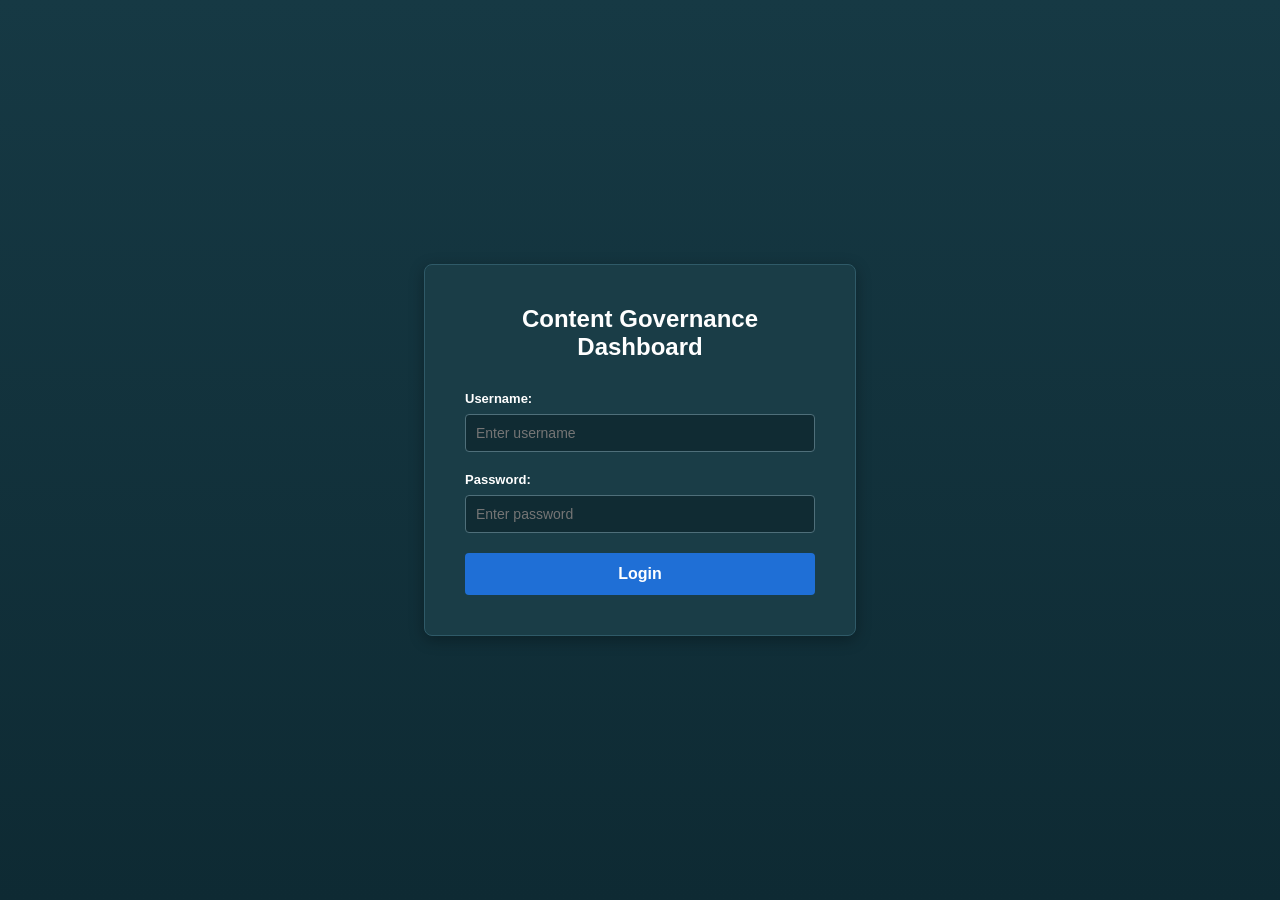
<file: about.html>
<!DOCTYPE html>
<html>
<head>
  <meta charset="UTF-8">
  <title>About - Content Governance Dashboard</title>
  <link rel="stylesheet" href="style.css">
</head>
<body>
  <nav class="navbar">
    <div class="navbar-container">
      <div class="navbar-brand">
        <div class="brand-icon">⚙️</div>
        <span class="brand-text">Content Ops</span>
      </div>
      <ul class="navbar-menu">
        <li><a href="index.html">Dashboard</a></li>
        <li><a href="mpr-deck.html">MPR Deck</a></li>
        <li><a href="snake-case.html">Snake Case</a></li>
        <li><a href="text-compare.html">Text Compare</a></li>
        <li><a href="url-encoder.html">URL Encoder</a></li>
        <li><a href="about.html" class="active">About</a></li>
      </ul>
      <div class="navbar-right">
        <span id="userDisplay">Welcome, User</span>
        <button onclick="logout()" class="logout-btn">Logout</button>
      </div>
    </div>
  </nav>

  <div class="container">
    <h1>About Content Governance Dashboard</h1>

    <div class="about-section">
      <h2>Overview</h2>
      <p>The Content Governance Dashboard is a comprehensive tool designed to manage and track content records efficiently. It provides a user-friendly interface for organizing, filtering, and exporting content governance data.</p>
    </div>

    <div class="about-section">
      <h2>Key Features</h2>
      <ul class="features-list">
        <li><strong>Dashboard:</strong> View and manage all content records with real-time editing capabilities</li>
        <li><strong>Date Range Filtering:</strong> Filter records by expiry date range to view specific content</li>
        <li><strong>Data Export:</strong> Export filtered or all records as CSV files for further analysis</li>
        <li><strong>Local Storage:</strong> Secure data persistence using browser local storage</li>
        <li><strong>User Authentication:</strong> Secure login system to protect sensitive data</li>
      </ul>
    </div>

    <div class="about-section">
      <h2>How to Use</h2>
      <div class="instructions">
        <h3>Dashboard</h3>
        <ul>
          <li>Add new records by clicking "Add Row"</li>
          <li>Edit records directly in the table cells</li>
          <li>Filter by date range to find specific records</li>
          <li>Dashboard rows save automatically when added or edited</li>
          <li>Use "Save (Local)" to save manually at any time</li>
          <li>Export filtered records as CSV</li>
        </ul>

      </div>
    </div>

    <div class="about-section">
      <h2>Default Credentials</h2>
      <p><strong>Username:</strong> Admin</p>
      <p><strong>Password:</strong> admin</p>
    </div>

    <div class="about-section">
      <h2>Data Storage</h2>
      <p>All data is stored in your browser's local storage. This means your data persists across browser sessions but is unique to this browser and device. Be cautious when clearing browser data, as it will remove all stored information.</p>
    </div>

    <div class="about-section">
      <h2>Version</h2>
      <p><strong>Version:</strong> 1.0</p>
      <p><strong>Last Updated:</strong> April 2026</p>
    </div>
  </div>

  <script src="app.js"></script>
</body>
</html>
</file>
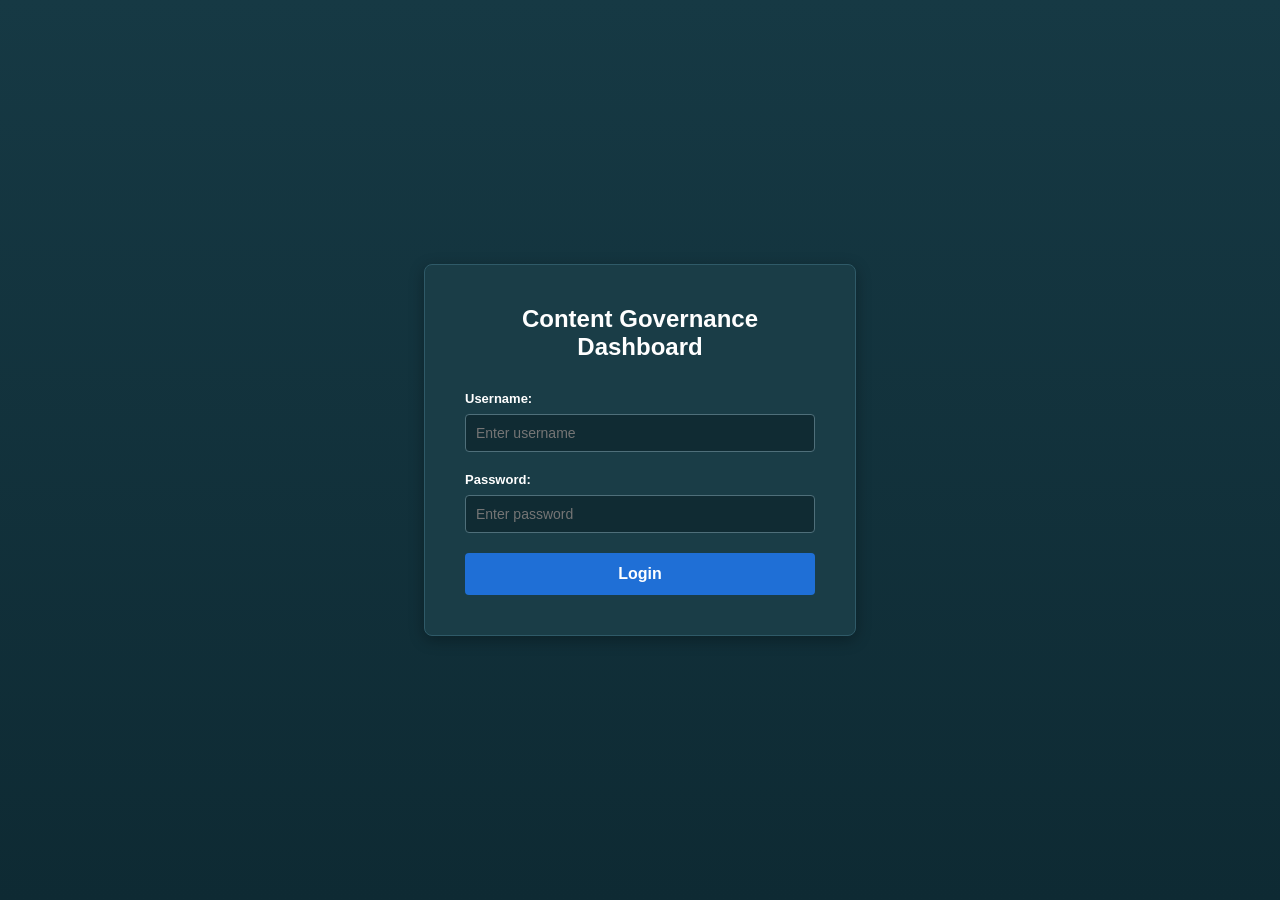
<file: login.html>
<!DOCTYPE html>
<html>
<head>
  <meta charset="UTF-8">
  <title>Login - Content Governance Dashboard</title>
  <link rel="stylesheet" href="style.css">
  <style>
    .login-container {
      display: flex;
      justify-content: center;
      align-items: center;
      height: 100vh;
      background: linear-gradient(#163944, #0e2a33);
    }

    .login-box {
      background: #1a3d47;
      padding: 40px;
      border-radius: 8px;
      border: 1px solid #2f5a68;
      box-shadow: 0 4px 15px rgba(0, 0, 0, 0.3);
      width: 100%;
      max-width: 350px;
    }

    .login-box h2 {
      text-align: center;
      color: white;
      margin-top: 0;
      margin-bottom: 30px;
    }

    .form-group {
      margin-bottom: 20px;
    }

    .form-group label {
      display: block;
      color: white;
      margin-bottom: 8px;
      font-weight: bold;
    }

    .form-group input {
      width: 100%;
      padding: 10px;
      border: 1px solid #4f6f7a;
      border-radius: 4px;
      background: #102b33;
      color: white;
      font-size: 14px;
      box-sizing: border-box;
    }

    .form-group input:focus {
      outline: none;
      border-color: #1f6fd6;
      box-shadow: 0 0 5px rgba(31, 111, 214, 0.5);
    }

    .login-button {
      width: 100%;
      padding: 12px;
      background: #1f6fd6;
      color: white;
      border: none;
      border-radius: 4px;
      font-weight: bold;
      font-size: 16px;
      cursor: pointer;
      transition: background 0.3s;
    }

    .login-button:hover {
      background: #1551a8;
    }

    .error-message {
      color: #ff6b6b;
      text-align: center;
      margin-bottom: 15px;
      font-size: 14px;
      display: none;
    }
  </style>
</head>
<body>
  <div class="login-container">
    <div class="login-box">
      <h2>Content Governance Dashboard</h2>
      <div class="error-message" id="errorMessage"></div>
      <form onsubmit="handleLogin(event)">
        <div class="form-group">
          <label for="username">Username:</label>
          <input type="text" id="username" placeholder="Enter username" required>
        </div>
        <div class="form-group">
          <label for="password">Password:</label>
          <input type="password" id="password" placeholder="Enter password" required>
        </div>
        <button type="submit" class="login-button">Login</button>
      </form>
    </div>
  </div>

  <script src="login.js"></script>
</body>
</html>
</file>
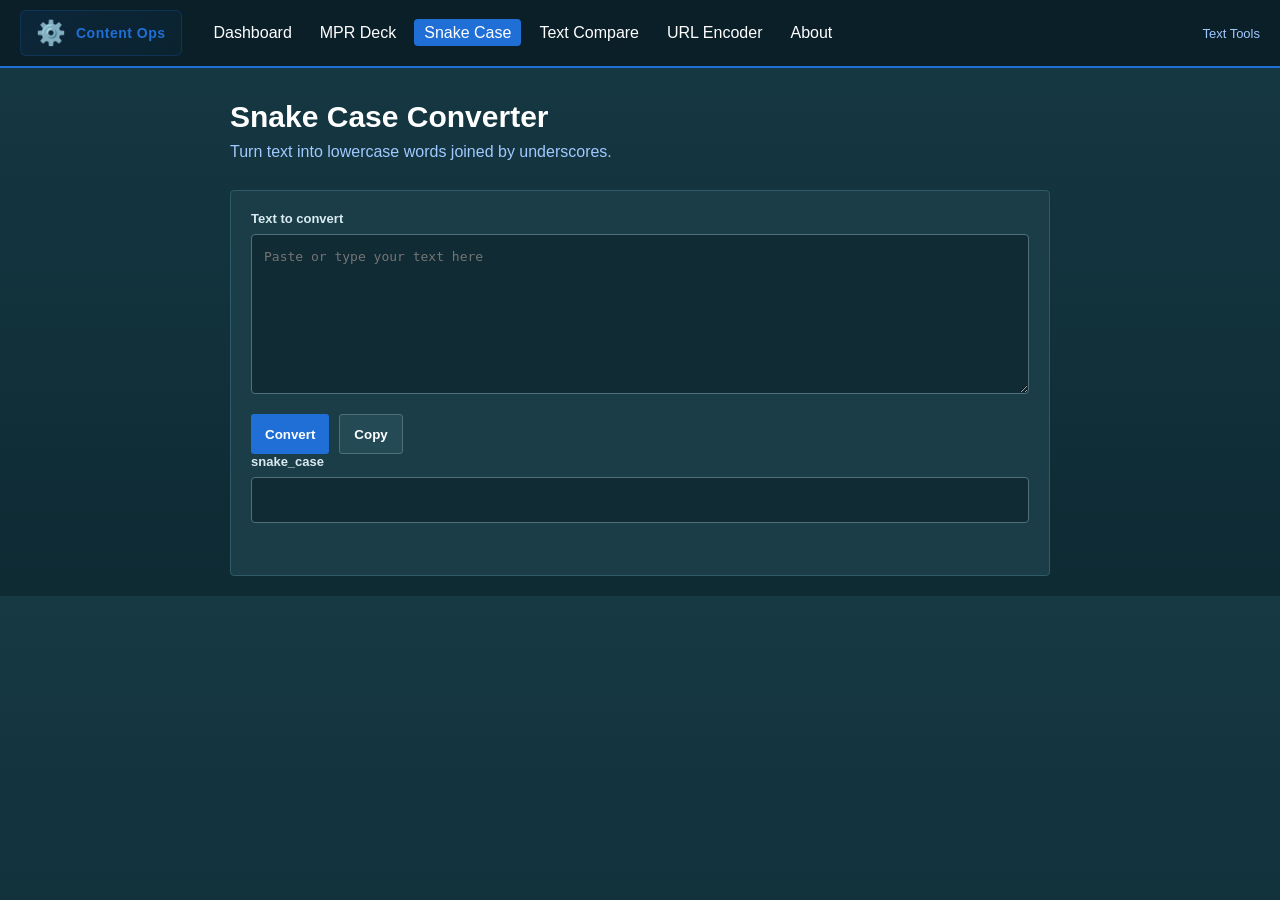
<file: snake-case.html>
<!DOCTYPE html>
<html lang="en">
<head>
  <meta charset="UTF-8">
  <meta name="viewport" content="width=device-width, initial-scale=1">
  <title>Snake Case Converter - Content Ops</title>
  <link rel="stylesheet" href="style.css">
</head>
<body>
  <nav class="navbar">
    <div class="navbar-container">
      <div class="navbar-brand">
        <div class="brand-icon">⚙️</div>
        <span class="brand-text">Content Ops</span>
      </div>
      <ul class="navbar-menu">
        <li><a href="index.html">Dashboard</a></li>
        <li><a href="mpr-deck.html">MPR Deck</a></li>
        <li><a href="snake-case.html" class="active">Snake Case</a></li>
        <li><a href="text-compare.html">Text Compare</a></li>
        <li><a href="url-encoder.html">URL Encoder</a></li>
        <li><a href="about.html">About</a></li>
      </ul>
      <div class="navbar-right">
        <span>Text Tools</span>
      </div>
    </div>
  </nav>

  <main class="container tool-container snake-tool">
    <h1 class="tool-heading">Snake Case Converter</h1>
    <p class="tool-subtitle">Turn text into lowercase words joined by underscores.</p>
    <section class="snake-panel" aria-label="Snake case converter">
      <div class="snake-field">
        <label for="snakeInput">Text to convert</label>
        <textarea id="snakeInput" placeholder="Paste or type your text here" spellcheck="false"></textarea>
      </div>
      <div class="snake-actions">
        <button id="convertButton" type="button">Convert</button>
        <button id="copyButton" class="secondary-action" type="button" title="Copy converted text" aria-label="Copy converted text">Copy</button>
      </div>
      <div class="snake-field">
        <label for="snakeOutput">snake_case</label>
        <input id="snakeOutput" type="text" readonly>
      </div>
      <p id="snakeStatus" class="snake-status" role="status" aria-live="polite"></p>
    </section>
  </main>
  <script src="snake-case.js"></script>
</body>
</html>
</file>
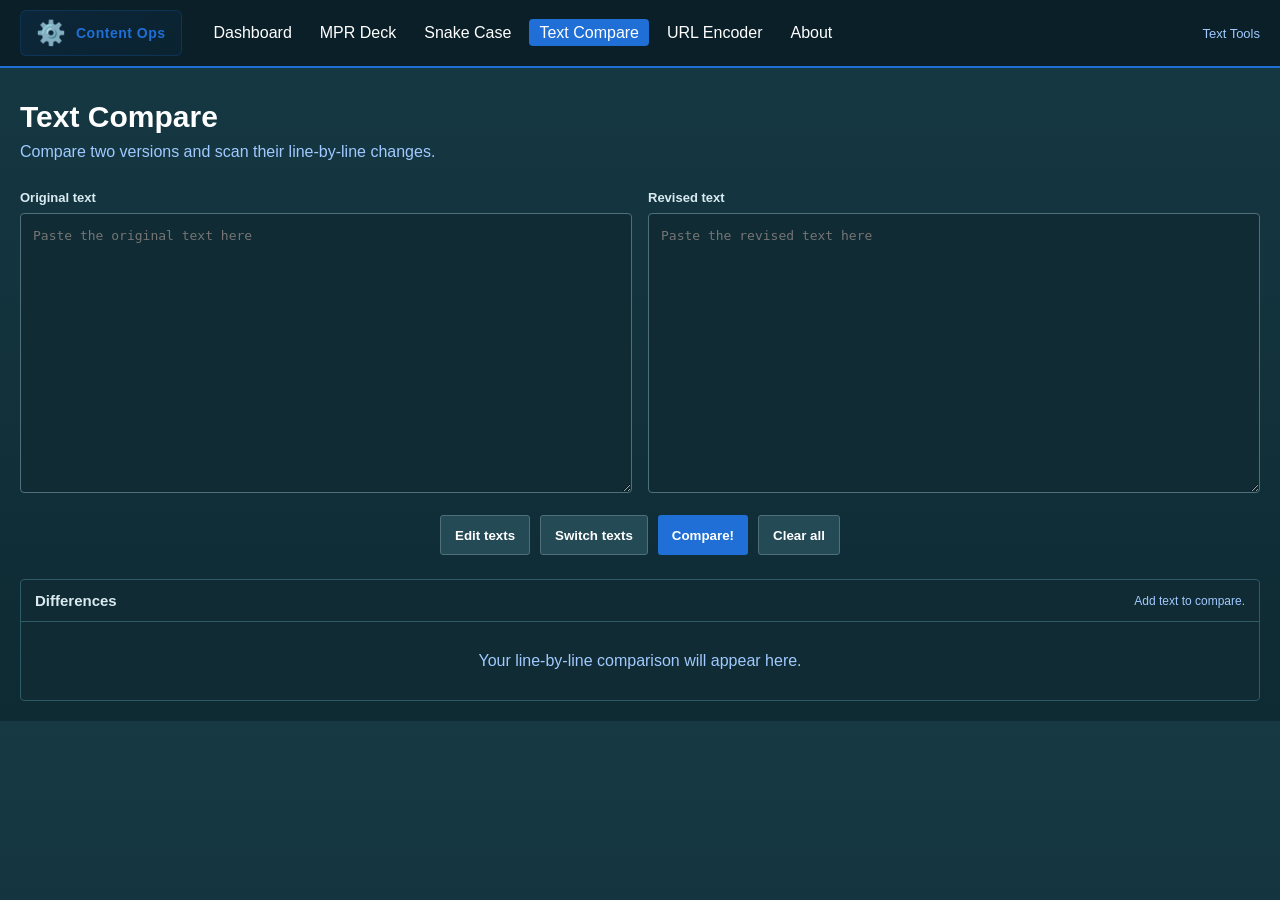
<file: text-compare.html>
<!DOCTYPE html>
<html lang="en">
<head>
  <meta charset="UTF-8">
  <meta name="viewport" content="width=device-width, initial-scale=1">
  <title>Text Compare - Content Ops</title>
  <link rel="stylesheet" href="style.css">
</head>
<body>
  <nav class="navbar">
    <div class="navbar-container">
      <div class="navbar-brand">
        <div class="brand-icon">⚙️</div>
        <span class="brand-text">Content Ops</span>
      </div>
      <ul class="navbar-menu">
        <li><a href="index.html">Dashboard</a></li>
        <li><a href="mpr-deck.html">MPR Deck</a></li>
        <li><a href="snake-case.html">Snake Case</a></li>
        <li><a href="text-compare.html" class="active">Text Compare</a></li>
        <li><a href="url-encoder.html">URL Encoder</a></li>
        <li><a href="about.html">About</a></li>
      </ul>
      <div class="navbar-right">
        <span>Text Tools</span>
      </div>
    </div>
  </nav>

  <main class="container tool-container">
    <h1 class="tool-heading">Text Compare</h1>
    <p class="tool-subtitle">Compare two versions and scan their line-by-line changes.</p>

    <section class="compare-editors" aria-label="Texts to compare">
      <div class="compare-editor">
        <label for="originalText">Original text</label>
        <textarea id="originalText" spellcheck="false" placeholder="Paste the original text here"></textarea>
      </div>
      <div class="compare-editor">
        <label for="revisedText">Revised text</label>
        <textarea id="revisedText" spellcheck="false" placeholder="Paste the revised text here"></textarea>
      </div>
    </section>

    <div class="compare-actions" aria-label="Comparison controls">
      <button id="editTextsButton" class="secondary-action" type="button" title="Focus the text editors">Edit texts</button>
      <button id="switchTextsButton" class="secondary-action" type="button" title="Swap the two texts" aria-label="Switch texts">Switch texts</button>
      <button id="compareButton" type="button">Compare!</button>
      <button id="clearTextsButton" class="secondary-action" type="button">Clear all</button>
    </div>

    <section class="compare-result" aria-labelledby="resultTitle">
      <div class="compare-result-header">
        <h2 id="resultTitle">Differences</h2>
        <span id="compareSummary" class="compare-summary" role="status" aria-live="polite">Add text to compare.</span>
      </div>
      <p id="compareEmpty" class="compare-empty">Your line-by-line comparison will appear here.</p>
      <div id="diffTableWrap" class="diff-table-wrap" hidden>
        <table class="diff-table" aria-label="Line-by-line text differences">
          <thead>
            <tr><th colspan="2">Original</th><th colspan="2">Revised</th></tr>
          </thead>
          <tbody id="diffRows"></tbody>
        </table>
      </div>
    </section>
  </main>
  <script src="text-compare.js"></script>
</body>
</html>
</file>
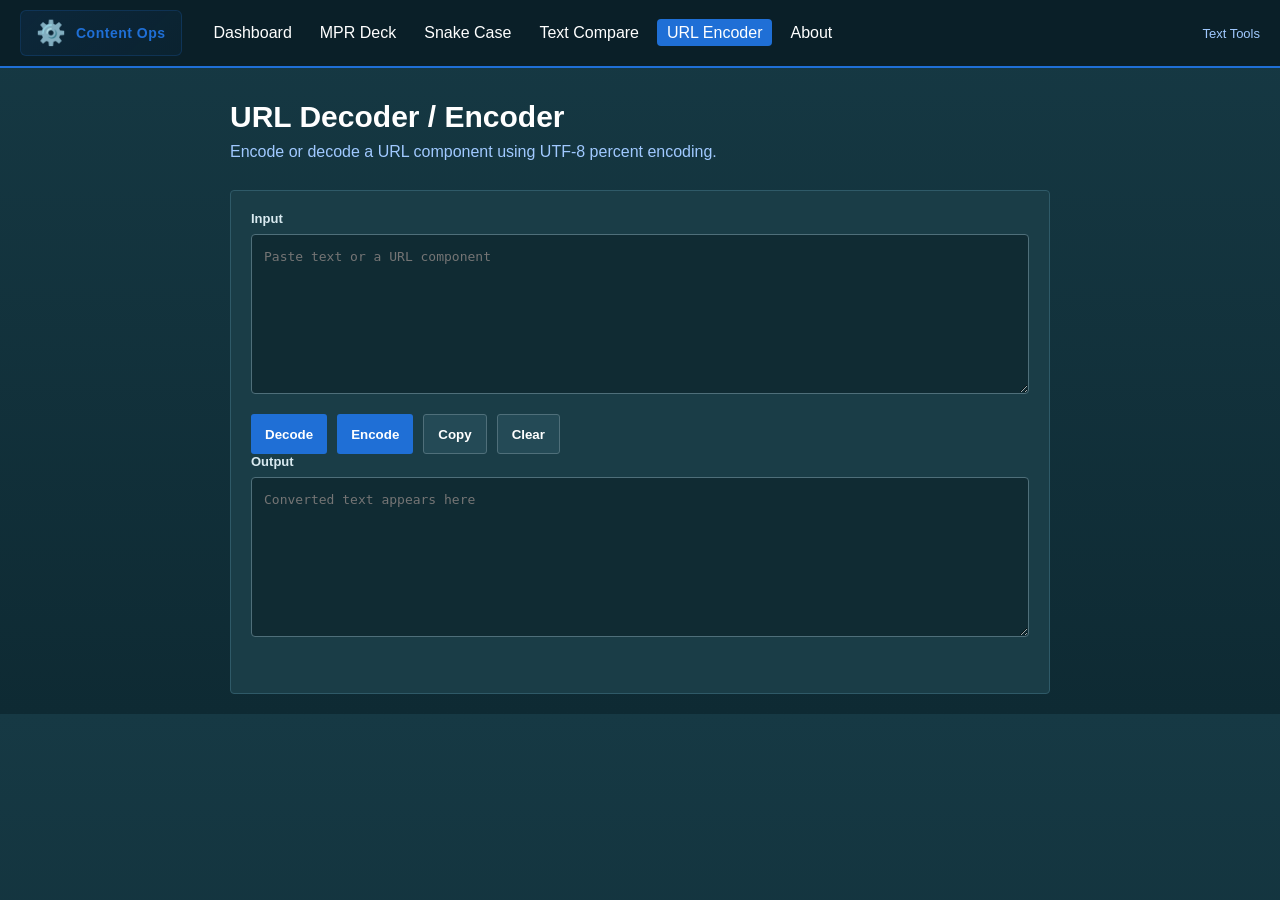
<file: url-encoder.html>
<!DOCTYPE html>
<html lang="en">
<head>
  <meta charset="UTF-8">
  <meta name="viewport" content="width=device-width, initial-scale=1">
  <title>URL Decoder / Encoder - Content Ops</title>
  <link rel="stylesheet" href="style.css">
</head>
<body>
  <nav class="navbar">
    <div class="navbar-container">
      <div class="navbar-brand">
        <div class="brand-icon">⚙️</div>
        <span class="brand-text">Content Ops</span>
      </div>
      <ul class="navbar-menu">
        <li><a href="index.html">Dashboard</a></li>
        <li><a href="mpr-deck.html">MPR Deck</a></li>
        <li><a href="snake-case.html">Snake Case</a></li>
        <li><a href="text-compare.html">Text Compare</a></li>
        <li><a href="url-encoder.html" class="active">URL Encoder</a></li>
        <li><a href="about.html">About</a></li>
      </ul>
      <div class="navbar-right">
        <span>Text Tools</span>
      </div>
    </div>
  </nav>

  <main class="container tool-container snake-tool">
    <h1 class="tool-heading">URL Decoder / Encoder</h1>
    <p class="tool-subtitle">Encode or decode a URL component using UTF-8 percent encoding.</p>

    <section class="snake-panel" aria-label="URL decoder and encoder">
      <div class="snake-field">
        <label for="urlInput">Input</label>
        <textarea id="urlInput" placeholder="Paste text or a URL component" spellcheck="false"></textarea>
      </div>
      <div class="snake-actions" aria-label="URL conversion actions">
        <button id="decodeButton" type="button">Decode</button>
        <button id="encodeButton" type="button">Encode</button>
        <button id="copyUrlButton" class="secondary-action" type="button" title="Copy output" aria-label="Copy output">Copy</button>
        <button id="clearUrlButton" class="secondary-action" type="button">Clear</button>
      </div>
      <div class="snake-field">
        <label for="urlOutput">Output</label>
        <textarea id="urlOutput" readonly placeholder="Converted text appears here" spellcheck="false"></textarea>
      </div>
      <p id="urlStatus" class="snake-status" role="status" aria-live="polite"></p>
    </section>
  </main>
  <script src="url-encoder.js"></script>
</body>
</html>
</file>
<file: style.css>
body {
  background: linear-gradient(#163944, #0e2a33);
  color: white;
  font-family: Arial, sans-serif;
  margin: 0;
  padding: 0;
}

@keyframes spin-slow {
  from {
    transform: rotate(0deg);
  }
  to {
    transform: rotate(360deg);
  }
}

.navbar {
  background: #0a1f28;
  border-bottom: 2px solid #1f6fd6;
  padding: 0;
  margin: 0;
  width: 100%;
}

.navbar-container {
  display: flex;
  justify-content: space-between;
  align-items: center;
  flex-wrap: wrap;
  gap: 12px;
  padding: 10px 20px;
  max-width: 100%;
  margin: 0 auto;
}

.navbar-brand {
  font-size: 16px;
  font-weight: bold;
  color: #1f6fd6;
  white-space: nowrap;
  display: flex;
  align-items: center;
  gap: 10px;
  padding: 8px 15px;
  background: linear-gradient(135deg, rgba(31, 111, 214, 0.1) 0%, rgba(31, 111, 214, 0.05) 100%);
  border-radius: 6px;
  border: 1px solid rgba(31, 111, 214, 0.2);
  cursor: pointer;
  transition: all 0.3s ease;
}

.navbar-brand:hover {
  background: linear-gradient(135deg, rgba(31, 111, 214, 0.15) 0%, rgba(31, 111, 214, 0.1) 100%);
  border-color: rgba(31, 111, 214, 0.4);
  box-shadow: 0 4px 12px rgba(31, 111, 214, 0.15);
}

.brand-icon {
  font-size: 24px;
  display: flex;
  align-items: center;
  justify-content: center;
  animation: spin-slow 20s linear infinite;
}

.brand-text {
  font-size: 14px;
  font-weight: 600;
  letter-spacing: 0.5px;
}

.navbar-menu {
  display: flex;
  list-style: none;
  gap: 8px;
  margin: 0;
  padding: 0;
  flex: 1 1 auto;
  flex-wrap: wrap;
  margin-left: 10px;
}

.navbar-menu li a {
  color: white;
  text-decoration: none;
  font-weight: 500;
  padding: 5px 10px;
  border-radius: 4px;
  transition: all 0.3s;
  white-space: nowrap;
}

.navbar-menu li a:hover,
.navbar-menu li a.active {
  background: #1f6fd6;
  color: white;
}

.navbar-right {
  display: flex;
  align-items: center;
  gap: 20px;
  white-space: nowrap;
  margin-left: auto;
}

@media (max-width: 900px) {
  .navbar-container {
    justify-content: center;
  }

  .navbar-menu {
    justify-content: center;
    margin-left: 0;
  }

  .navbar-right {
    margin-left: 0;
  }
}

@media (max-width: 620px) {
  .navbar-container {
    flex-direction: column;
    padding: 12px;
  }

  .navbar-menu {
    width: 100%;
  }

  .navbar-right {
    justify-content: center;
  }
}

.navbar-right span {
  color: #a0c9ff;
  font-size: 13px;
}

.logout-btn {
  padding: 6px 12px;
  font-size: 13px;
  margin: 0;
}

.container {
  padding: 20px;
  max-width: 1200px;
  margin: 0 auto;
}

h1 {
  text-align: center;
  font-weight: bold;
  margin-bottom: 30px;
}

.controls {
  margin-bottom: 15px;
}

.workfront-link-setting {
  display: grid;
  grid-template-columns: max-content minmax(220px, 1fr);
  align-items: center;
  gap: 8px 12px;
  max-width: 760px;
  margin: 0 0 18px;
  color: #a0c9ff;
  font-size: 13px;
}

.workfront-link-setting label {
  color: #d9eaf0;
  font-weight: 600;
}

.workfront-link-setting input {
  min-width: 0;
  padding: 8px 10px;
  border: 1px solid #4f6f7a;
  border-radius: 3px;
  background: #102b33;
  color: #fff;
}

.workfront-link-setting input:focus {
  outline: none;
  border-color: #65c2b5;
}

.workfront-link-setting span {
  grid-column: 2;
  font-size: 12px;
}

button {
  padding: 8px 14px;
  margin-right: 10px;
  background: #1f6fd6;
  color: white;
  border: none;
  font-weight: bold;
  cursor: pointer;
}

/* Charts Section */
.charts-section {
  background: #1a3d47;
  padding: 20px;
  border-radius: 5px;
  margin-bottom: 30px;
  border: 1px solid #2f5a68;
}

.charts-section h3 {
  margin-top: 0;
  color: #1f6fd6;
  text-align: center;
}

.charts-container {
  display: grid;
  grid-template-columns: repeat(auto-fit, minmax(400px, 1fr));
  gap: 20px;
  margin-bottom: 20px;
}

.chart-box {
  background: #102b33;
  padding: 15px;
  border-radius: 5px;
  border: 1px solid #2f5a68;
}

.chart-box h4 {
  margin-top: 0;
  color: #a0c9ff;
  text-align: center;
  font-size: 14px;
}

.chart-box canvas {
  max-height: 300px;
}

.stats-summary {
  display: flex;
  justify-content: space-around;
  gap: 20px;
  flex-wrap: wrap;
  padding-top: 15px;
  border-top: 1px solid #2f5a68;
}

.stat-item {
  display: flex;
  flex-direction: column;
  align-items: center;
  gap: 8px;
}

.stat-label {
  font-size: 12px;
  color: #a0c9ff;
  text-align: center;
}

.stat-value {
  font-size: 24px;
  font-weight: bold;
  color: #1f6fd6;
}

.table-section {
  background: #1a3d47;
  padding: 20px;
  border-radius: 5px;
  border: 1px solid #2f5a68;
  overflow-x: auto;
}

.table-section table {
  min-width: 850px;
}

.table-section h3 {
  margin-top: 0;
  color: #1f6fd6;
  margin-bottom: 15px;
}

table {
  width: 100%;
  border-collapse: collapse;
}

th, td {
  border: 1px solid #4f6f7a;
  padding: 10px;
}

th {
  background: #244a56;
}

td[contenteditable="true"] {
  background: #102b33;
}

.filter-section {
  background: #1a3d47;
  padding: 15px;
  border-radius: 5px;
  margin-bottom: 20px;
  border: 1px solid #2f5a68;
}

.filter-section h3 {
  margin-top: 0;
  margin-bottom: 10px;
}

.date-range {
  display: flex;
  gap: 15px;
  flex-wrap: wrap;
  align-items: center;
}

.date-range label {
  display: flex;
  align-items: center;
  gap: 8px;
}

.date-range input[type="date"] {
  padding: 6px 10px;
  border: 1px solid #4f6f7a;
  border-radius: 3px;
  background: #102b33;
  color: white;
  accent-color: white;
}

.date-range input[type="date"]::-webkit-calendar-picker-indicator {
  filter: invert(1);
  cursor: pointer;
}

tr.hidden {
  display: none;
}

/* Components Page Styles */
.add-component-section {
  background: #1a3d47;
  padding: 20px;
  border-radius: 5px;
  margin-bottom: 30px;
  border: 1px solid #2f5a68;
}

.add-component-section h3 {
  margin-top: 0;
  margin-bottom: 20px;
  color: #1f6fd6;
}

.form-row {
  display: flex;
  gap: 15px;
  margin-bottom: 15px;
  flex-wrap: wrap;
}

.form-group {
  flex: 1;
  min-width: 200px;
  display: flex;
  flex-direction: column;
}

.form-group label {
  color: white;
  margin-bottom: 5px;
  font-weight: 500;
  font-size: 13px;
}

.form-group input,
.form-group select {
  padding: 8px 10px;
  border: 1px solid #4f6f7a;
  border-radius: 3px;
  background: #102b33;
  color: white;
  font-size: 13px;
}

.form-group input:focus,
.form-group select:focus {
  outline: none;
  border-color: #1f6fd6;
  box-shadow: 0 0 5px rgba(31, 111, 214, 0.3);
}

.add-btn {
  background: #1f6fd6;
  color: white;
  padding: 10px 20px;
  border: none;
  border-radius: 4px;
  font-weight: bold;
  cursor: pointer;
  margin-top: 10px;
}

.add-btn:hover {
  background: #1551a8;
}

.components-list {
  background: #1a3d47;
  padding: 20px;
  border-radius: 5px;
  border: 1px solid #2f5a68;
  overflow-x: auto;
}

#componentsTable {
  min-width: 700px;
}

.components-list h3 {
  margin-top: 0;
  color: #1f6fd6;
}

.status-badge {
  padding: 4px 10px;
  border-radius: 12px;
  font-size: 12px;
  font-weight: bold;
  display: inline-block;
}

.status-badge.active {
  background: #28a745;
  color: white;
}

.status-badge.inactive {
  background: #6c757d;
  color: white;
}

.status-badge.deprecated {
  background: #dc3545;
  color: white;
}

.delete-btn {
  background: #dc3545;
  color: white;
  padding: 6px 12px;
  border: none;
  border-radius: 3px;
  font-weight: bold;
  cursor: pointer;
  margin: 0;
}

.delete-btn:hover {
  background: #c82333;
}

/* About Page Styles */
.about-section {
  background: #1a3d47;
  padding: 20px;
  border-radius: 5px;
  margin-bottom: 20px;
  border: 1px solid #2f5a68;
}

.about-section h2 {
  color: #1f6fd6;
  margin-top: 0;
  margin-bottom: 15px;
  font-size: 20px;
}

.about-section p {
  line-height: 1.6;
  margin: 10px 0;
}

.features-list {
  list-style: none;
  padding: 0;
  margin: 0;
}

.features-list li {
  padding: 10px 0;
  border-bottom: 1px solid #2f5a68;
}

.features-list li:last-child {
  border-bottom: none;
}

.instructions {
  margin-top: 15px;
}

.instructions h3 {
  color: #a0c9ff;
  font-size: 16px;
  margin-top: 15px;
  margin-bottom: 10px;
}

.instructions ul {
  margin: 10px 0;
  padding-left: 20px;
}

.instructions li {
  margin: 5px 0;
  line-height: 1.6;
}

/* Wiki Link and Error Message Styles */
.wiki-link {
  color: #1f6fd6;
  text-decoration: none;
  font-weight: 500;
  padding: 5px 10px;
  border-radius: 3px;
  transition: all 0.3s;
  display: inline-block;
}

.wiki-link:hover {
  background: #1f6fd6;
  color: white;
  text-decoration: none;
}

.error-message {
  display: none;
  padding: 10px 15px;
  margin-top: 10px;
  background: #3d2a2a;
  border-left: 4px solid #ff6b6b;
  border-radius: 3px;
  color: #ff6b6b;
  font-size: 13px;
  margin-bottom: 10px;
}

.form-group small {
  color: #a0c9ff;
  font-size: 11px;
  margin-top: 3px;
}

/* MPR Deck Page Styles */
.stats-container {
  display: flex;
  gap: 20px;
  margin-bottom: 30px;
  flex-wrap: wrap;
}

.month-filter {
  display: flex;
  align-items: center;
  gap: 15px;
  margin-bottom: 25px;
  padding: 15px;
  background: #1a3d47;
  border-radius: 5px;
  border: 1px solid #2f5a68;
}

.month-filter label {
  color: #a0c9ff;
  font-weight: 500;
  white-space: nowrap;
}

#monthSelect {
  padding: 8px 15px;
  background: #102b33;
  border: 1px solid #4f6f7a;
  border-radius: 3px;
  color: white;
  font-size: 13px;
  cursor: pointer;
}

#monthSelect:focus {
  outline: none;
  border-color: #1f6fd6;
  box-shadow: 0 0 5px rgba(31, 111, 214, 0.3);
}

.stat-card {
  flex: 1;
  min-width: 150px;
  background: linear-gradient(135deg, #1a3d47 0%, #102b33 100%);
  padding: 20px;
  border-radius: 8px;
  border: 1px solid #2f5a68;
  text-align: center;
  box-shadow: 0 4px 6px rgba(0, 0, 0, 0.3);
}

.leadership-summary {
  margin: 20px 0 30px;
  padding: 20px;
  border: 1px solid #2f5a68;
  border-radius: 5px;
  background: #1a3d47;
}

.leadership-summary > h2 {
  margin: 0 0 16px;
  color: #a0c9ff;
  font-size: 20px;
}

.leadership-kpis {
  margin-bottom: 24px;
}

.leadership-kpis .stat-card {
  min-width: 130px;
  padding: 14px;
}

.leadership-kpis .stat-value {
  font-size: 28px;
}

.assignee-summary-section {
  margin-top: 0;
}

#assigneeSummaryTable {
  min-width: 600px;
}

.stat-label {
  color: #a0c9ff;
  font-size: 12px;
  margin-bottom: 8px;
  text-transform: uppercase;
  letter-spacing: 0.5px;
}

.stat-value {
  color: #1f6fd6;
  font-size: 36px;
  font-weight: bold;
  margin: 10px 0;
}

.stat-sublabel {
  color: #a0c9ff;
  font-size: 12px;
}

.charts-row {
  display: grid;
  grid-template-columns: repeat(auto-fit, minmax(350px, 1fr));
  gap: 20px;
  margin-bottom: 30px;
}

.chart-container {
  background: #0a1f28;
  padding: 20px;
  border-radius: 8px;
  border: 1px solid #2f5a68;
  box-shadow: 0 4px 6px rgba(0, 0, 0, 0.3);
}

.chart-container h3 {
  color: #1f6fd6;
  margin-top: 0;
  margin-bottom: 20px;
  text-align: center;
  font-size: 16px;
}

.chart-container canvas {
  max-height: 300px;
  display: block;
}

.custom-legend {
  display: flex;
  flex-wrap: wrap;
  gap: 15px;
  margin-top: 15px;
  padding-top: 15px;
  border-top: 1px solid #2f5a68;
  justify-content: center;
}

.legend-item {
  display: flex;
  align-items: center;
  gap: 8px;
  color: #ffffff;
  font-size: 12px;
  font-weight: 500;
}

.legend-color {
  width: 16px;
  height: 16px;
  border-radius: 2px;
  border: 1px solid rgba(0, 0, 0, 0.3);
}

.csv-upload-section {
  background: #1a3d47;
  padding: 25px;
  border-radius: 8px;
  border: 1px solid #2f5a68;
  margin-top: 30px;
}

.csv-upload-section h2 {
  color: #1f6fd6;
  margin-top: 0;
  margin-bottom: 20px;
  font-size: 22px;
}

.upload-container {
  background: #102b33;
  padding: 20px;
  border-radius: 5px;
  margin-bottom: 20px;
  border: 1px dashed #2f5a68;
}

.upload-container label {
  display: block;
  color: white;
  margin-bottom: 10px;
  font-weight: 500;
}

.upload-container input[type="file"] {
  display: block;
  margin-bottom: 10px;
  cursor: pointer;
  color: #a0c9ff;
}

.upload-container small {
  display: block;
  color: #a0c9ff;
  font-size: 12px;
  margin-top: 5px;
}

.workfront-table-section {
  margin-top: 20px;
  overflow-x: auto;
}

#workfrontTable {
  min-width: 640px;
}

.workfront-table-section h3 {
  color: #1f6fd6;
  margin-bottom: 15px;
}

.table-controls {
  display: flex;
  gap: 10px;
  margin-bottom: 15px;
  flex-wrap: wrap;
}

.table-controls input {
  flex: 1;
  min-width: 200px;
  padding: 10px;
  background: #102b33;
  border: 1px solid #4f6f7a;
  border-radius: 3px;
  color: white;
  font-size: 13px;
}

.table-controls input:focus {
  outline: none;
  border-color: #1f6fd6;
  box-shadow: 0 0 5px rgba(31, 111, 214, 0.3);
}

.table-controls button {
  padding: 10px 20px;
  background: #1f6fd6;
  color: white;
  border: none;
  border-radius: 3px;
  cursor: pointer;
  font-weight: bold;
  transition: all 0.3s;
}

.table-controls button:hover {
  background: #1a5ab8;
}

#workfrontTable {
  width: 100%;
  border-collapse: collapse;
  background: #102b33;
  border: 1px solid #2f5a68;
  border-radius: 5px;
  overflow: hidden;
}

#workfrontTable thead {
  background: #0a1f28;
  border-bottom: 2px solid #1f6fd6;
}

#workfrontTable th {
  color: #1f6fd6;
  padding: 12px;
  text-align: left;
  font-weight: bold;
  font-size: 13px;
  border-right: 1px solid #2f5a68;
}

#workfrontTable th:last-child {
  border-right: none;
}

#workfrontTable td {
  color: white;
  padding: 10px 12px;
  border-bottom: 1px solid #2f5a68;
  border-right: 1px solid #2f5a68;
  font-size: 12px;
}

#workfrontTable td:last-child {
  border-right: none;
}

#workfrontTable tbody tr:hover {
  background: #1a3d47;
}

.status-badge {
  padding: 5px 10px;
  border-radius: 3px;
  font-size: 11px;
  font-weight: bold;
  display: inline-block;
}

.status-done,
.status-closed,
.status-resolved {
  background: #2d5a3d;
  color: #51cf66;
}

.status-in-progress,
.status-inprogress {
  background: #5a4a2d;
  color: #ffd43b;
}

.status-to-do,
.status-todo,
.status-open {
  background: #5a3d3d;
  color: #ff8c7c;
}

.status-blocked {
  background: #5a3d3d;
  color: #ff6b6b;
}

.status-pending {
  background: #3d4a5a;
  color: #a0c9ff;
}

.tool-container {
  max-width: 1320px;
}

.tool-heading {
  margin: 12px 0 6px;
  text-align: left;
  font-size: 30px;
}

.tool-subtitle {
  margin: 0 0 26px;
  color: #a0c9ff;
  line-height: 1.5;
}

.compare-editors {
  display: grid;
  grid-template-columns: repeat(2, minmax(0, 1fr));
  gap: 16px;
}

.compare-editor {
  min-width: 0;
}

.compare-editor label,
.snake-field label {
  display: block;
  margin-bottom: 8px;
  color: #d9eaf0;
  font-size: 13px;
  font-weight: 700;
}

.compare-editor textarea,
.snake-field textarea,
.snake-field input {
  box-sizing: border-box;
  width: 100%;
  border: 1px solid #4f6f7a;
  border-radius: 4px;
  background: #102b33;
  color: #f4fbfd;
  font: 13px/1.55 Consolas, "SFMono-Regular", monospace;
  padding: 12px;
}

.compare-editor textarea {
  min-height: 280px;
  resize: vertical;
  tab-size: 2;
}

.compare-editor textarea:focus,
.snake-field textarea:focus,
.snake-field input:focus {
  outline: 2px solid #65c2b5;
  outline-offset: 1px;
}

.compare-actions {
  display: flex;
  align-items: center;
  justify-content: center;
  flex-wrap: wrap;
  gap: 10px;
  margin: 18px 0 24px;
}

.compare-actions button,
.snake-actions button {
  min-height: 40px;
  margin: 0;
  border-radius: 3px;
}

.compare-actions .secondary-action,
.snake-actions .secondary-action {
  background: #244a56;
  border: 1px solid #4f6f7a;
}

.compare-result {
  overflow: hidden;
  border: 1px solid #2f5a68;
  border-radius: 4px;
  background: #102b33;
}

.compare-result-header {
  display: flex;
  align-items: center;
  justify-content: space-between;
  gap: 12px;
  padding: 12px 14px;
  border-bottom: 1px solid #2f5a68;
  color: #d9eaf0;
}

.compare-result-header h2 {
  margin: 0;
  font-size: 15px;
}

.compare-summary {
  color: #a0c9ff;
  font-size: 12px;
}

.compare-empty {
  margin: 0;
  padding: 30px 16px;
  color: #a0c9ff;
  text-align: center;
}

.diff-table-wrap {
  overflow-x: auto;
}

.diff-table {
  width: 100%;
  border-collapse: collapse;
  table-layout: fixed;
  font: 12px/1.5 Consolas, "SFMono-Regular", monospace;
}

.diff-table td {
  padding: 3px 10px;
  border: 0;
  border-bottom: 1px solid rgba(79, 111, 122, 0.38);
  vertical-align: top;
  white-space: pre-wrap;
  overflow-wrap: anywhere;
}

.diff-table .line-number {
  width: 42px;
  padding-right: 8px;
  color: #83a6af;
  text-align: right;
  user-select: none;
}

.diff-table .diff-code {
  width: calc(50% - 42px);
}

.diff-table .removed {
  background: rgba(211, 89, 78, 0.2);
  color: #ffc0b8;
}

.diff-table .added {
  background: rgba(55, 153, 112, 0.22);
  color: #a8f0cb;
}

.diff-table .unchanged {
  color: #d6e4e7;
}

.snake-tool {
  max-width: 820px;
}

.snake-panel {
  padding: 20px;
  border: 1px solid #2f5a68;
  border-radius: 4px;
  background: #1a3d47;
}

.snake-field + .snake-field {
  margin-top: 18px;
}

.snake-field textarea {
  min-height: 160px;
  resize: vertical;
}

.snake-field input {
  min-height: 42px;
}

.snake-actions {
  display: flex;
  gap: 10px;
  margin-top: 16px;
}

.snake-status {
  min-height: 20px;
  margin: 12px 0 0;
  color: #a8f0cb;
  font-size: 13px;
}

@media (max-width: 700px) {
  .workfront-link-setting {
    grid-template-columns: 1fr;
  }

  .workfront-link-setting span {
    grid-column: 1;
  }

  .charts-container {
    grid-template-columns: minmax(0, 1fr);
  }

  .container.tool-container {
    padding: 16px;
  }

  .tool-heading {
    font-size: 25px;
  }

  .compare-editors {
    grid-template-columns: 1fr;
  }

  .compare-editor textarea {
    min-height: 200px;
  }

  .compare-actions {
    justify-content: stretch;
  }

  .compare-actions button {
    flex: 1 1 42%;
  }

  .compare-result-header {
    align-items: flex-start;
    flex-direction: column;
  }

  .diff-table {
    min-width: 640px;
  }

  .snake-panel {
    padding: 16px;
  }
}
</file>
